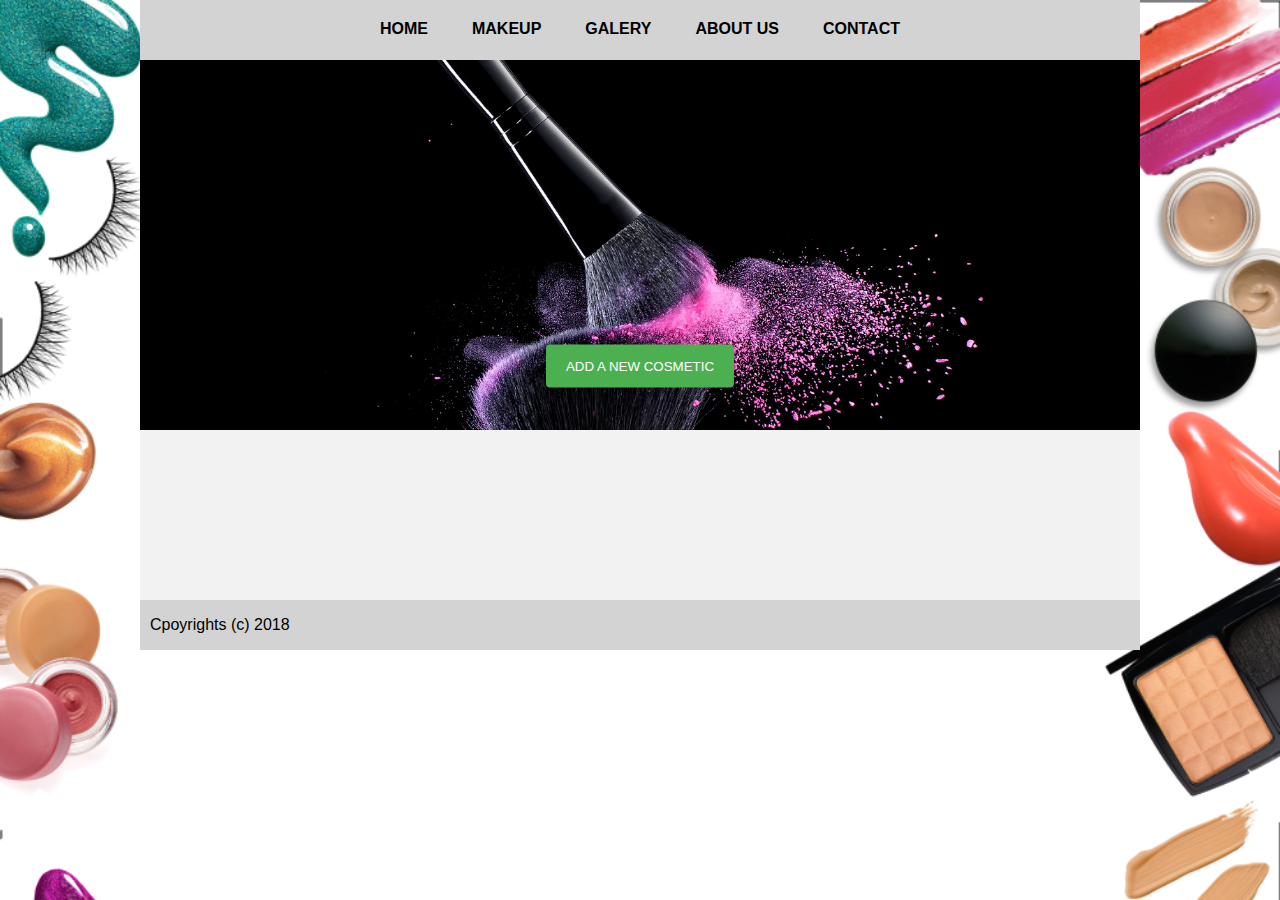
<file: Internet Programiranje/Proekt Internet Programiranje/index.html>
<!DOCTYPE html>
<head>
<link rel="stylesheet" type="text/css" href="style.css">
<title>Album</title>
<script src = "jquery/jquery.js"></script>
<script src = "jquery/jquery-ui.min.js"></script>
<script type="text/javascript" src="script.js" ></script>
</head>
<body>

<div id="main">

	<div id="navbar">
		<ul>
			<a href="index.html"><li>HOME</li></a>
			<a href="makeup.html"><li>MAKEUP</li></a>
			<a href="galery.html"><li>GALERY</li></a>
			<a href="about.html"><li>ABOUT US</li></a>
			<a href="contact.html"><li>CONTACT</li></a>
		</ul>
	</div>
	
	<div id="coverimg">
		
	</div>
	
	<div id="welcome">
		<a href="makeup.html"><input type="submit" value="ADD A NEW COSMETIC"></a>
	</div>


</div>

<div id="footer">
	<p>Cpoyrights (c) 2018</p>
</div>


</body>
</html>
</file>
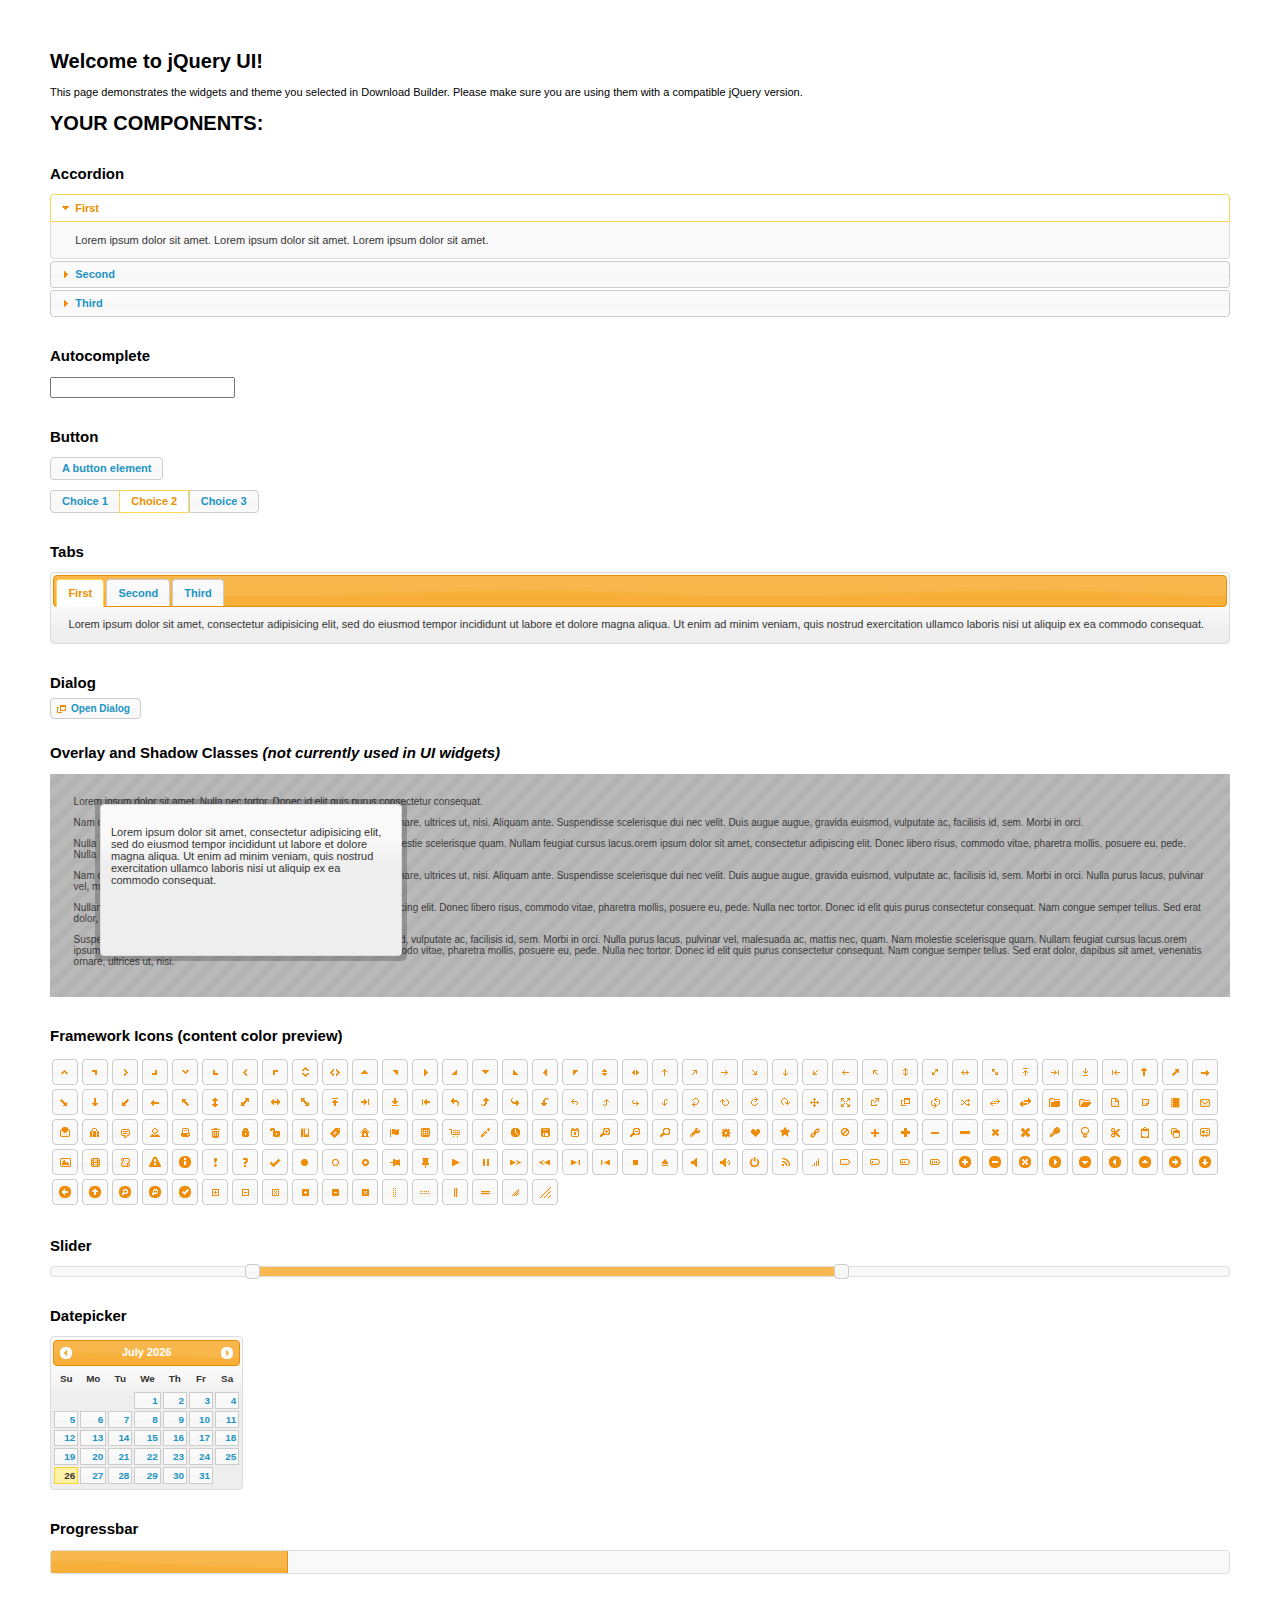
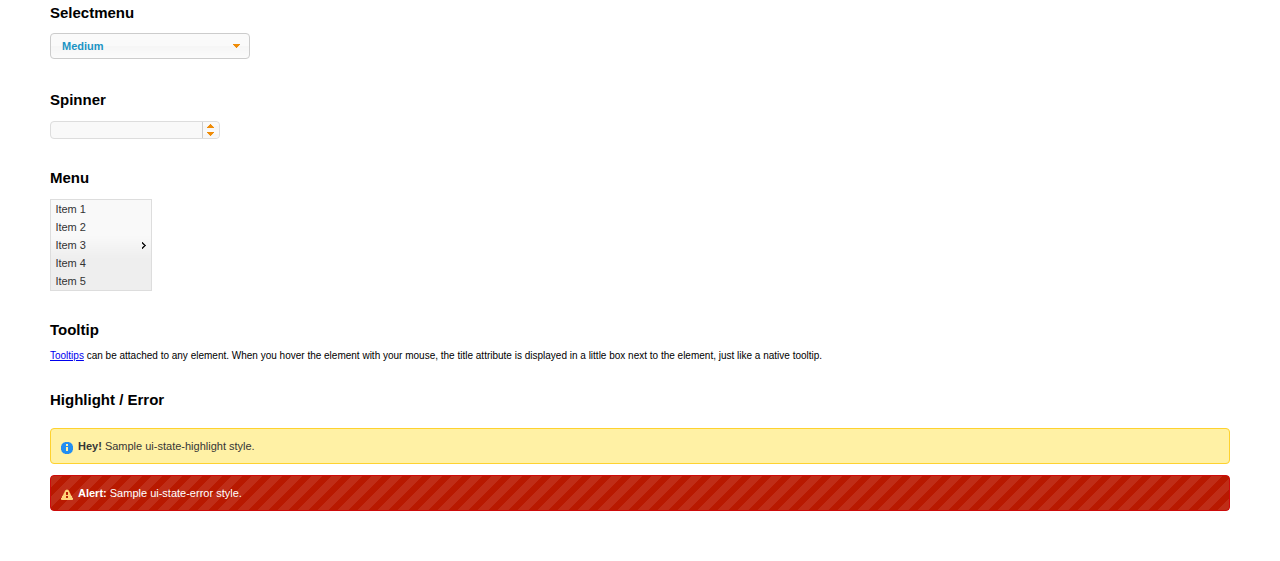
<file: Internet Programiranje/Proekt Internet Programiranje/jquery/index.html>
<!doctype html>
<html lang="us">
<head>
	<meta charset="utf-8">
	<title>jQuery UI Example Page</title>
	<link href="jquery-ui.css" rel="stylesheet">
	<style>
	body{
		font: 62.5% "Trebuchet MS", sans-serif;
		margin: 50px;
	}
	.demoHeaders {
		margin-top: 2em;
	}
	#dialog-link {
		padding: .4em 1em .4em 20px;
		text-decoration: none;
		position: relative;
	}
	#dialog-link span.ui-icon {
		margin: 0 5px 0 0;
		position: absolute;
		left: .2em;
		top: 50%;
		margin-top: -8px;
	}
	#icons {
		margin: 0;
		padding: 0;
	}
	#icons li {
		margin: 2px;
		position: relative;
		padding: 4px 0;
		cursor: pointer;
		float: left;
		list-style: none;
	}
	#icons span.ui-icon {
		float: left;
		margin: 0 4px;
	}
	.fakewindowcontain .ui-widget-overlay {
		position: absolute;
	}
	select {
		width: 200px;
	}
	</style>
</head>
<body>

<h1>Welcome to jQuery UI!</h1>

<div class="ui-widget">
	<p>This page demonstrates the widgets and theme you selected in Download Builder. Please make sure you are using them with a compatible jQuery version.</p>
</div>

<h1>YOUR COMPONENTS:</h1>


<!-- Accordion -->
<h2 class="demoHeaders">Accordion</h2>
<div id="accordion">
	<h3>First</h3>
	<div>Lorem ipsum dolor sit amet. Lorem ipsum dolor sit amet. Lorem ipsum dolor sit amet.</div>
	<h3>Second</h3>
	<div>Phasellus mattis tincidunt nibh.</div>
	<h3>Third</h3>
	<div>Nam dui erat, auctor a, dignissim quis.</div>
</div>



<!-- Autocomplete -->
<h2 class="demoHeaders">Autocomplete</h2>
<div>
	<input id="autocomplete" title="type &quot;a&quot;">
</div>



<!-- Button -->
<h2 class="demoHeaders">Button</h2>
<button id="button">A button element</button>
<form style="margin-top: 1em;">
	<div id="radioset">
		<input type="radio" id="radio1" name="radio"><label for="radio1">Choice 1</label>
		<input type="radio" id="radio2" name="radio" checked="checked"><label for="radio2">Choice 2</label>
		<input type="radio" id="radio3" name="radio"><label for="radio3">Choice 3</label>
	</div>
</form>



<!-- Tabs -->
<h2 class="demoHeaders">Tabs</h2>
<div id="tabs">
	<ul>
		<li><a href="#tabs-1">First</a></li>
		<li><a href="#tabs-2">Second</a></li>
		<li><a href="#tabs-3">Third</a></li>
	</ul>
	<div id="tabs-1">Lorem ipsum dolor sit amet, consectetur adipisicing elit, sed do eiusmod tempor incididunt ut labore et dolore magna aliqua. Ut enim ad minim veniam, quis nostrud exercitation ullamco laboris nisi ut aliquip ex ea commodo consequat.</div>
	<div id="tabs-2">Phasellus mattis tincidunt nibh. Cras orci urna, blandit id, pretium vel, aliquet ornare, felis. Maecenas scelerisque sem non nisl. Fusce sed lorem in enim dictum bibendum.</div>
	<div id="tabs-3">Nam dui erat, auctor a, dignissim quis, sollicitudin eu, felis. Pellentesque nisi urna, interdum eget, sagittis et, consequat vestibulum, lacus. Mauris porttitor ullamcorper augue.</div>
</div>



<!-- Dialog NOTE: Dialog is not generated by UI in this demo so it can be visually styled in themeroller-->
<h2 class="demoHeaders">Dialog</h2>
<p><a href="#" id="dialog-link" class="ui-state-default ui-corner-all"><span class="ui-icon ui-icon-newwin"></span>Open Dialog</a></p>

<h2 class="demoHeaders">Overlay and Shadow Classes <em>(not currently used in UI widgets)</em></h2>
<div style="position: relative; width: 96%; height: 200px; padding:1% 2%; overflow:hidden;" class="fakewindowcontain">
	<p>Lorem ipsum dolor sit amet,  Nulla nec tortor. Donec id elit quis purus consectetur consequat. </p><p>Nam congue semper tellus. Sed erat dolor, dapibus sit amet, venenatis ornare, ultrices ut, nisi. Aliquam ante. Suspendisse scelerisque dui nec velit. Duis augue augue, gravida euismod, vulputate ac, facilisis id, sem. Morbi in orci. </p><p>Nulla purus lacus, pulvinar vel, malesuada ac, mattis nec, quam. Nam molestie scelerisque quam. Nullam feugiat cursus lacus.orem ipsum dolor sit amet, consectetur adipiscing elit. Donec libero risus, commodo vitae, pharetra mollis, posuere eu, pede. Nulla nec tortor. Donec id elit quis purus consectetur consequat. </p><p>Nam congue semper tellus. Sed erat dolor, dapibus sit amet, venenatis ornare, ultrices ut, nisi. Aliquam ante. Suspendisse scelerisque dui nec velit. Duis augue augue, gravida euismod, vulputate ac, facilisis id, sem. Morbi in orci. Nulla purus lacus, pulvinar vel, malesuada ac, mattis nec, quam. Nam molestie scelerisque quam. </p><p>Nullam feugiat cursus lacus.orem ipsum dolor sit amet, consectetur adipiscing elit. Donec libero risus, commodo vitae, pharetra mollis, posuere eu, pede. Nulla nec tortor. Donec id elit quis purus consectetur consequat. Nam congue semper tellus. Sed erat dolor, dapibus sit amet, venenatis ornare, ultrices ut, nisi. Aliquam ante. </p><p>Suspendisse scelerisque dui nec velit. Duis augue augue, gravida euismod, vulputate ac, facilisis id, sem. Morbi in orci. Nulla purus lacus, pulvinar vel, malesuada ac, mattis nec, quam. Nam molestie scelerisque quam. Nullam feugiat cursus lacus.orem ipsum dolor sit amet, consectetur adipiscing elit. Donec libero risus, commodo vitae, pharetra mollis, posuere eu, pede. Nulla nec tortor. Donec id elit quis purus consectetur consequat. Nam congue semper tellus. Sed erat dolor, dapibus sit amet, venenatis ornare, ultrices ut, nisi. </p>

	<!-- ui-dialog -->
	<div class="ui-overlay"><div class="ui-widget-overlay"></div><div class="ui-widget-shadow ui-corner-all" style="width: 302px; height: 152px; position: absolute; left: 50px; top: 30px;"></div></div>
	<div style="position: absolute; width: 280px; height: 130px;left: 50px; top: 30px; padding: 10px;" class="ui-widget ui-widget-content ui-corner-all">
		<div class="ui-dialog-content ui-widget-content" style="background: none; border: 0;">
			<p>Lorem ipsum dolor sit amet, consectetur adipisicing elit, sed do eiusmod tempor incididunt ut labore et dolore magna aliqua. Ut enim ad minim veniam, quis nostrud exercitation ullamco laboris nisi ut aliquip ex ea commodo consequat.</p>
		</div>
	</div>

</div>

<!-- ui-dialog -->
<div id="dialog" title="Dialog Title">
	<p>Lorem ipsum dolor sit amet, consectetur adipisicing elit, sed do eiusmod tempor incididunt ut labore et dolore magna aliqua. Ut enim ad minim veniam, quis nostrud exercitation ullamco laboris nisi ut aliquip ex ea commodo consequat.</p>
</div>



<h2 class="demoHeaders">Framework Icons (content color preview)</h2>
<ul id="icons" class="ui-widget ui-helper-clearfix">
	<li class="ui-state-default ui-corner-all" title=".ui-icon-carat-1-n"><span class="ui-icon ui-icon-carat-1-n"></span></li>
	<li class="ui-state-default ui-corner-all" title=".ui-icon-carat-1-ne"><span class="ui-icon ui-icon-carat-1-ne"></span></li>
	<li class="ui-state-default ui-corner-all" title=".ui-icon-carat-1-e"><span class="ui-icon ui-icon-carat-1-e"></span></li>
	<li class="ui-state-default ui-corner-all" title=".ui-icon-carat-1-se"><span class="ui-icon ui-icon-carat-1-se"></span></li>
	<li class="ui-state-default ui-corner-all" title=".ui-icon-carat-1-s"><span class="ui-icon ui-icon-carat-1-s"></span></li>
	<li class="ui-state-default ui-corner-all" title=".ui-icon-carat-1-sw"><span class="ui-icon ui-icon-carat-1-sw"></span></li>
	<li class="ui-state-default ui-corner-all" title=".ui-icon-carat-1-w"><span class="ui-icon ui-icon-carat-1-w"></span></li>
	<li class="ui-state-default ui-corner-all" title=".ui-icon-carat-1-nw"><span class="ui-icon ui-icon-carat-1-nw"></span></li>
	<li class="ui-state-default ui-corner-all" title=".ui-icon-carat-2-n-s"><span class="ui-icon ui-icon-carat-2-n-s"></span></li>
	<li class="ui-state-default ui-corner-all" title=".ui-icon-carat-2-e-w"><span class="ui-icon ui-icon-carat-2-e-w"></span></li>
	<li class="ui-state-default ui-corner-all" title=".ui-icon-triangle-1-n"><span class="ui-icon ui-icon-triangle-1-n"></span></li>
	<li class="ui-state-default ui-corner-all" title=".ui-icon-triangle-1-ne"><span class="ui-icon ui-icon-triangle-1-ne"></span></li>
	<li class="ui-state-default ui-corner-all" title=".ui-icon-triangle-1-e"><span class="ui-icon ui-icon-triangle-1-e"></span></li>
	<li class="ui-state-default ui-corner-all" title=".ui-icon-triangle-1-se"><span class="ui-icon ui-icon-triangle-1-se"></span></li>
	<li class="ui-state-default ui-corner-all" title=".ui-icon-triangle-1-s"><span class="ui-icon ui-icon-triangle-1-s"></span></li>
	<li class="ui-state-default ui-corner-all" title=".ui-icon-triangle-1-sw"><span class="ui-icon ui-icon-triangle-1-sw"></span></li>
	<li class="ui-state-default ui-corner-all" title=".ui-icon-triangle-1-w"><span class="ui-icon ui-icon-triangle-1-w"></span></li>
	<li class="ui-state-default ui-corner-all" title=".ui-icon-triangle-1-nw"><span class="ui-icon ui-icon-triangle-1-nw"></span></li>
	<li class="ui-state-default ui-corner-all" title=".ui-icon-triangle-2-n-s"><span class="ui-icon ui-icon-triangle-2-n-s"></span></li>
	<li class="ui-state-default ui-corner-all" title=".ui-icon-triangle-2-e-w"><span class="ui-icon ui-icon-triangle-2-e-w"></span></li>
	<li class="ui-state-default ui-corner-all" title=".ui-icon-arrow-1-n"><span class="ui-icon ui-icon-arrow-1-n"></span></li>
	<li class="ui-state-default ui-corner-all" title=".ui-icon-arrow-1-ne"><span class="ui-icon ui-icon-arrow-1-ne"></span></li>
	<li class="ui-state-default ui-corner-all" title=".ui-icon-arrow-1-e"><span class="ui-icon ui-icon-arrow-1-e"></span></li>
	<li class="ui-state-default ui-corner-all" title=".ui-icon-arrow-1-se"><span class="ui-icon ui-icon-arrow-1-se"></span></li>
	<li class="ui-state-default ui-corner-all" title=".ui-icon-arrow-1-s"><span class="ui-icon ui-icon-arrow-1-s"></span></li>
	<li class="ui-state-default ui-corner-all" title=".ui-icon-arrow-1-sw"><span class="ui-icon ui-icon-arrow-1-sw"></span></li>
	<li class="ui-state-default ui-corner-all" title=".ui-icon-arrow-1-w"><span class="ui-icon ui-icon-arrow-1-w"></span></li>
	<li class="ui-state-default ui-corner-all" title=".ui-icon-arrow-1-nw"><span class="ui-icon ui-icon-arrow-1-nw"></span></li>
	<li class="ui-state-default ui-corner-all" title=".ui-icon-arrow-2-n-s"><span class="ui-icon ui-icon-arrow-2-n-s"></span></li>
	<li class="ui-state-default ui-corner-all" title=".ui-icon-arrow-2-ne-sw"><span class="ui-icon ui-icon-arrow-2-ne-sw"></span></li>
	<li class="ui-state-default ui-corner-all" title=".ui-icon-arrow-2-e-w"><span class="ui-icon ui-icon-arrow-2-e-w"></span></li>
	<li class="ui-state-default ui-corner-all" title=".ui-icon-arrow-2-se-nw"><span class="ui-icon ui-icon-arrow-2-se-nw"></span></li>
	<li class="ui-state-default ui-corner-all" title=".ui-icon-arrowstop-1-n"><span class="ui-icon ui-icon-arrowstop-1-n"></span></li>
	<li class="ui-state-default ui-corner-all" title=".ui-icon-arrowstop-1-e"><span class="ui-icon ui-icon-arrowstop-1-e"></span></li>
	<li class="ui-state-default ui-corner-all" title=".ui-icon-arrowstop-1-s"><span class="ui-icon ui-icon-arrowstop-1-s"></span></li>
	<li class="ui-state-default ui-corner-all" title=".ui-icon-arrowstop-1-w"><span class="ui-icon ui-icon-arrowstop-1-w"></span></li>
	<li class="ui-state-default ui-corner-all" title=".ui-icon-arrowthick-1-n"><span class="ui-icon ui-icon-arrowthick-1-n"></span></li>
	<li class="ui-state-default ui-corner-all" title=".ui-icon-arrowthick-1-ne"><span class="ui-icon ui-icon-arrowthick-1-ne"></span></li>
	<li class="ui-state-default ui-corner-all" title=".ui-icon-arrowthick-1-e"><span class="ui-icon ui-icon-arrowthick-1-e"></span></li>
	<li class="ui-state-default ui-corner-all" title=".ui-icon-arrowthick-1-se"><span class="ui-icon ui-icon-arrowthick-1-se"></span></li>
	<li class="ui-state-default ui-corner-all" title=".ui-icon-arrowthick-1-s"><span class="ui-icon ui-icon-arrowthick-1-s"></span></li>
	<li class="ui-state-default ui-corner-all" title=".ui-icon-arrowthick-1-sw"><span class="ui-icon ui-icon-arrowthick-1-sw"></span></li>
	<li class="ui-state-default ui-corner-all" title=".ui-icon-arrowthick-1-w"><span class="ui-icon ui-icon-arrowthick-1-w"></span></li>
	<li class="ui-state-default ui-corner-all" title=".ui-icon-arrowthick-1-nw"><span class="ui-icon ui-icon-arrowthick-1-nw"></span></li>
	<li class="ui-state-default ui-corner-all" title=".ui-icon-arrowthick-2-n-s"><span class="ui-icon ui-icon-arrowthick-2-n-s"></span></li>
	<li class="ui-state-default ui-corner-all" title=".ui-icon-arrowthick-2-ne-sw"><span class="ui-icon ui-icon-arrowthick-2-ne-sw"></span></li>
	<li class="ui-state-default ui-corner-all" title=".ui-icon-arrowthick-2-e-w"><span class="ui-icon ui-icon-arrowthick-2-e-w"></span></li>
	<li class="ui-state-default ui-corner-all" title=".ui-icon-arrowthick-2-se-nw"><span class="ui-icon ui-icon-arrowthick-2-se-nw"></span></li>
	<li class="ui-state-default ui-corner-all" title=".ui-icon-arrowthickstop-1-n"><span class="ui-icon ui-icon-arrowthickstop-1-n"></span></li>
	<li class="ui-state-default ui-corner-all" title=".ui-icon-arrowthickstop-1-e"><span class="ui-icon ui-icon-arrowthickstop-1-e"></span></li>
	<li class="ui-state-default ui-corner-all" title=".ui-icon-arrowthickstop-1-s"><span class="ui-icon ui-icon-arrowthickstop-1-s"></span></li>
	<li class="ui-state-default ui-corner-all" title=".ui-icon-arrowthickstop-1-w"><span class="ui-icon ui-icon-arrowthickstop-1-w"></span></li>
	<li class="ui-state-default ui-corner-all" title=".ui-icon-arrowreturnthick-1-w"><span class="ui-icon ui-icon-arrowreturnthick-1-w"></span></li>
	<li class="ui-state-default ui-corner-all" title=".ui-icon-arrowreturnthick-1-n"><span class="ui-icon ui-icon-arrowreturnthick-1-n"></span></li>
	<li class="ui-state-default ui-corner-all" title=".ui-icon-arrowreturnthick-1-e"><span class="ui-icon ui-icon-arrowreturnthick-1-e"></span></li>
	<li class="ui-state-default ui-corner-all" title=".ui-icon-arrowreturnthick-1-s"><span class="ui-icon ui-icon-arrowreturnthick-1-s"></span></li>
	<li class="ui-state-default ui-corner-all" title=".ui-icon-arrowreturn-1-w"><span class="ui-icon ui-icon-arrowreturn-1-w"></span></li>
	<li class="ui-state-default ui-corner-all" title=".ui-icon-arrowreturn-1-n"><span class="ui-icon ui-icon-arrowreturn-1-n"></span></li>
	<li class="ui-state-default ui-corner-all" title=".ui-icon-arrowreturn-1-e"><span class="ui-icon ui-icon-arrowreturn-1-e"></span></li>
	<li class="ui-state-default ui-corner-all" title=".ui-icon-arrowreturn-1-s"><span class="ui-icon ui-icon-arrowreturn-1-s"></span></li>
	<li class="ui-state-default ui-corner-all" title=".ui-icon-arrowrefresh-1-w"><span class="ui-icon ui-icon-arrowrefresh-1-w"></span></li>
	<li class="ui-state-default ui-corner-all" title=".ui-icon-arrowrefresh-1-n"><span class="ui-icon ui-icon-arrowrefresh-1-n"></span></li>
	<li class="ui-state-default ui-corner-all" title=".ui-icon-arrowrefresh-1-e"><span class="ui-icon ui-icon-arrowrefresh-1-e"></span></li>
	<li class="ui-state-default ui-corner-all" title=".ui-icon-arrowrefresh-1-s"><span class="ui-icon ui-icon-arrowrefresh-1-s"></span></li>
	<li class="ui-state-default ui-corner-all" title=".ui-icon-arrow-4"><span class="ui-icon ui-icon-arrow-4"></span></li>
	<li class="ui-state-default ui-corner-all" title=".ui-icon-arrow-4-diag"><span class="ui-icon ui-icon-arrow-4-diag"></span></li>
	<li class="ui-state-default ui-corner-all" title=".ui-icon-extlink"><span class="ui-icon ui-icon-extlink"></span></li>
	<li class="ui-state-default ui-corner-all" title=".ui-icon-newwin"><span class="ui-icon ui-icon-newwin"></span></li>
	<li class="ui-state-default ui-corner-all" title=".ui-icon-refresh"><span class="ui-icon ui-icon-refresh"></span></li>
	<li class="ui-state-default ui-corner-all" title=".ui-icon-shuffle"><span class="ui-icon ui-icon-shuffle"></span></li>
	<li class="ui-state-default ui-corner-all" title=".ui-icon-transfer-e-w"><span class="ui-icon ui-icon-transfer-e-w"></span></li>
	<li class="ui-state-default ui-corner-all" title=".ui-icon-transferthick-e-w"><span class="ui-icon ui-icon-transferthick-e-w"></span></li>
	<li class="ui-state-default ui-corner-all" title=".ui-icon-folder-collapsed"><span class="ui-icon ui-icon-folder-collapsed"></span></li>
	<li class="ui-state-default ui-corner-all" title=".ui-icon-folder-open"><span class="ui-icon ui-icon-folder-open"></span></li>
	<li class="ui-state-default ui-corner-all" title=".ui-icon-document"><span class="ui-icon ui-icon-document"></span></li>
	<li class="ui-state-default ui-corner-all" title=".ui-icon-document-b"><span class="ui-icon ui-icon-document-b"></span></li>
	<li class="ui-state-default ui-corner-all" title=".ui-icon-note"><span class="ui-icon ui-icon-note"></span></li>
	<li class="ui-state-default ui-corner-all" title=".ui-icon-mail-closed"><span class="ui-icon ui-icon-mail-closed"></span></li>
	<li class="ui-state-default ui-corner-all" title=".ui-icon-mail-open"><span class="ui-icon ui-icon-mail-open"></span></li>
	<li class="ui-state-default ui-corner-all" title=".ui-icon-suitcase"><span class="ui-icon ui-icon-suitcase"></span></li>
	<li class="ui-state-default ui-corner-all" title=".ui-icon-comment"><span class="ui-icon ui-icon-comment"></span></li>
	<li class="ui-state-default ui-corner-all" title=".ui-icon-person"><span class="ui-icon ui-icon-person"></span></li>
	<li class="ui-state-default ui-corner-all" title=".ui-icon-print"><span class="ui-icon ui-icon-print"></span></li>
	<li class="ui-state-default ui-corner-all" title=".ui-icon-trash"><span class="ui-icon ui-icon-trash"></span></li>
	<li class="ui-state-default ui-corner-all" title=".ui-icon-locked"><span class="ui-icon ui-icon-locked"></span></li>
	<li class="ui-state-default ui-corner-all" title=".ui-icon-unlocked"><span class="ui-icon ui-icon-unlocked"></span></li>
	<li class="ui-state-default ui-corner-all" title=".ui-icon-bookmark"><span class="ui-icon ui-icon-bookmark"></span></li>
	<li class="ui-state-default ui-corner-all" title=".ui-icon-tag"><span class="ui-icon ui-icon-tag"></span></li>
	<li class="ui-state-default ui-corner-all" title=".ui-icon-home"><span class="ui-icon ui-icon-home"></span></li>
	<li class="ui-state-default ui-corner-all" title=".ui-icon-flag"><span class="ui-icon ui-icon-flag"></span></li>
	<li class="ui-state-default ui-corner-all" title=".ui-icon-calculator"><span class="ui-icon ui-icon-calculator"></span></li>
	<li class="ui-state-default ui-corner-all" title=".ui-icon-cart"><span class="ui-icon ui-icon-cart"></span></li>
	<li class="ui-state-default ui-corner-all" title=".ui-icon-pencil"><span class="ui-icon ui-icon-pencil"></span></li>
	<li class="ui-state-default ui-corner-all" title=".ui-icon-clock"><span class="ui-icon ui-icon-clock"></span></li>
	<li class="ui-state-default ui-corner-all" title=".ui-icon-disk"><span class="ui-icon ui-icon-disk"></span></li>
	<li class="ui-state-default ui-corner-all" title=".ui-icon-calendar"><span class="ui-icon ui-icon-calendar"></span></li>
	<li class="ui-state-default ui-corner-all" title=".ui-icon-zoomin"><span class="ui-icon ui-icon-zoomin"></span></li>
	<li class="ui-state-default ui-corner-all" title=".ui-icon-zoomout"><span class="ui-icon ui-icon-zoomout"></span></li>
	<li class="ui-state-default ui-corner-all" title=".ui-icon-search"><span class="ui-icon ui-icon-search"></span></li>
	<li class="ui-state-default ui-corner-all" title=".ui-icon-wrench"><span class="ui-icon ui-icon-wrench"></span></li>
	<li class="ui-state-default ui-corner-all" title=".ui-icon-gear"><span class="ui-icon ui-icon-gear"></span></li>
	<li class="ui-state-default ui-corner-all" title=".ui-icon-heart"><span class="ui-icon ui-icon-heart"></span></li>
	<li class="ui-state-default ui-corner-all" title=".ui-icon-star"><span class="ui-icon ui-icon-star"></span></li>
	<li class="ui-state-default ui-corner-all" title=".ui-icon-link"><span class="ui-icon ui-icon-link"></span></li>
	<li class="ui-state-default ui-corner-all" title=".ui-icon-cancel"><span class="ui-icon ui-icon-cancel"></span></li>
	<li class="ui-state-default ui-corner-all" title=".ui-icon-plus"><span class="ui-icon ui-icon-plus"></span></li>
	<li class="ui-state-default ui-corner-all" title=".ui-icon-plusthick"><span class="ui-icon ui-icon-plusthick"></span></li>
	<li class="ui-state-default ui-corner-all" title=".ui-icon-minus"><span class="ui-icon ui-icon-minus"></span></li>
	<li class="ui-state-default ui-corner-all" title=".ui-icon-minusthick"><span class="ui-icon ui-icon-minusthick"></span></li>
	<li class="ui-state-default ui-corner-all" title=".ui-icon-close"><span class="ui-icon ui-icon-close"></span></li>
	<li class="ui-state-default ui-corner-all" title=".ui-icon-closethick"><span class="ui-icon ui-icon-closethick"></span></li>
	<li class="ui-state-default ui-corner-all" title=".ui-icon-key"><span class="ui-icon ui-icon-key"></span></li>
	<li class="ui-state-default ui-corner-all" title=".ui-icon-lightbulb"><span class="ui-icon ui-icon-lightbulb"></span></li>
	<li class="ui-state-default ui-corner-all" title=".ui-icon-scissors"><span class="ui-icon ui-icon-scissors"></span></li>
	<li class="ui-state-default ui-corner-all" title=".ui-icon-clipboard"><span class="ui-icon ui-icon-clipboard"></span></li>
	<li class="ui-state-default ui-corner-all" title=".ui-icon-copy"><span class="ui-icon ui-icon-copy"></span></li>
	<li class="ui-state-default ui-corner-all" title=".ui-icon-contact"><span class="ui-icon ui-icon-contact"></span></li>
	<li class="ui-state-default ui-corner-all" title=".ui-icon-image"><span class="ui-icon ui-icon-image"></span></li>
	<li class="ui-state-default ui-corner-all" title=".ui-icon-video"><span class="ui-icon ui-icon-video"></span></li>
	<li class="ui-state-default ui-corner-all" title=".ui-icon-script"><span class="ui-icon ui-icon-script"></span></li>
	<li class="ui-state-default ui-corner-all" title=".ui-icon-alert"><span class="ui-icon ui-icon-alert"></span></li>
	<li class="ui-state-default ui-corner-all" title=".ui-icon-info"><span class="ui-icon ui-icon-info"></span></li>
	<li class="ui-state-default ui-corner-all" title=".ui-icon-notice"><span class="ui-icon ui-icon-notice"></span></li>
	<li class="ui-state-default ui-corner-all" title=".ui-icon-help"><span class="ui-icon ui-icon-help"></span></li>
	<li class="ui-state-default ui-corner-all" title=".ui-icon-check"><span class="ui-icon ui-icon-check"></span></li>
	<li class="ui-state-default ui-corner-all" title=".ui-icon-bullet"><span class="ui-icon ui-icon-bullet"></span></li>
	<li class="ui-state-default ui-corner-all" title=".ui-icon-radio-off"><span class="ui-icon ui-icon-radio-off"></span></li>
	<li class="ui-state-default ui-corner-all" title=".ui-icon-radio-on"><span class="ui-icon ui-icon-radio-on"></span></li>
	<li class="ui-state-default ui-corner-all" title=".ui-icon-pin-w"><span class="ui-icon ui-icon-pin-w"></span></li>
	<li class="ui-state-default ui-corner-all" title=".ui-icon-pin-s"><span class="ui-icon ui-icon-pin-s"></span></li>
	<li class="ui-state-default ui-corner-all" title=".ui-icon-play"><span class="ui-icon ui-icon-play"></span></li>
	<li class="ui-state-default ui-corner-all" title=".ui-icon-pause"><span class="ui-icon ui-icon-pause"></span></li>
	<li class="ui-state-default ui-corner-all" title=".ui-icon-seek-next"><span class="ui-icon ui-icon-seek-next"></span></li>
	<li class="ui-state-default ui-corner-all" title=".ui-icon-seek-prev"><span class="ui-icon ui-icon-seek-prev"></span></li>
	<li class="ui-state-default ui-corner-all" title=".ui-icon-seek-end"><span class="ui-icon ui-icon-seek-end"></span></li>
	<li class="ui-state-default ui-corner-all" title=".ui-icon-seek-first"><span class="ui-icon ui-icon-seek-first"></span></li>
	<li class="ui-state-default ui-corner-all" title=".ui-icon-stop"><span class="ui-icon ui-icon-stop"></span></li>
	<li class="ui-state-default ui-corner-all" title=".ui-icon-eject"><span class="ui-icon ui-icon-eject"></span></li>
	<li class="ui-state-default ui-corner-all" title=".ui-icon-volume-off"><span class="ui-icon ui-icon-volume-off"></span></li>
	<li class="ui-state-default ui-corner-all" title=".ui-icon-volume-on"><span class="ui-icon ui-icon-volume-on"></span></li>
	<li class="ui-state-default ui-corner-all" title=".ui-icon-power"><span class="ui-icon ui-icon-power"></span></li>
	<li class="ui-state-default ui-corner-all" title=".ui-icon-signal-diag"><span class="ui-icon ui-icon-signal-diag"></span></li>
	<li class="ui-state-default ui-corner-all" title=".ui-icon-signal"><span class="ui-icon ui-icon-signal"></span></li>
	<li class="ui-state-default ui-corner-all" title=".ui-icon-battery-0"><span class="ui-icon ui-icon-battery-0"></span></li>
	<li class="ui-state-default ui-corner-all" title=".ui-icon-battery-1"><span class="ui-icon ui-icon-battery-1"></span></li>
	<li class="ui-state-default ui-corner-all" title=".ui-icon-battery-2"><span class="ui-icon ui-icon-battery-2"></span></li>
	<li class="ui-state-default ui-corner-all" title=".ui-icon-battery-3"><span class="ui-icon ui-icon-battery-3"></span></li>
	<li class="ui-state-default ui-corner-all" title=".ui-icon-circle-plus"><span class="ui-icon ui-icon-circle-plus"></span></li>
	<li class="ui-state-default ui-corner-all" title=".ui-icon-circle-minus"><span class="ui-icon ui-icon-circle-minus"></span></li>
	<li class="ui-state-default ui-corner-all" title=".ui-icon-circle-close"><span class="ui-icon ui-icon-circle-close"></span></li>
	<li class="ui-state-default ui-corner-all" title=".ui-icon-circle-triangle-e"><span class="ui-icon ui-icon-circle-triangle-e"></span></li>
	<li class="ui-state-default ui-corner-all" title=".ui-icon-circle-triangle-s"><span class="ui-icon ui-icon-circle-triangle-s"></span></li>
	<li class="ui-state-default ui-corner-all" title=".ui-icon-circle-triangle-w"><span class="ui-icon ui-icon-circle-triangle-w"></span></li>
	<li class="ui-state-default ui-corner-all" title=".ui-icon-circle-triangle-n"><span class="ui-icon ui-icon-circle-triangle-n"></span></li>
	<li class="ui-state-default ui-corner-all" title=".ui-icon-circle-arrow-e"><span class="ui-icon ui-icon-circle-arrow-e"></span></li>
	<li class="ui-state-default ui-corner-all" title=".ui-icon-circle-arrow-s"><span class="ui-icon ui-icon-circle-arrow-s"></span></li>
	<li class="ui-state-default ui-corner-all" title=".ui-icon-circle-arrow-w"><span class="ui-icon ui-icon-circle-arrow-w"></span></li>
	<li class="ui-state-default ui-corner-all" title=".ui-icon-circle-arrow-n"><span class="ui-icon ui-icon-circle-arrow-n"></span></li>
	<li class="ui-state-default ui-corner-all" title=".ui-icon-circle-zoomin"><span class="ui-icon ui-icon-circle-zoomin"></span></li>
	<li class="ui-state-default ui-corner-all" title=".ui-icon-circle-zoomout"><span class="ui-icon ui-icon-circle-zoomout"></span></li>
	<li class="ui-state-default ui-corner-all" title=".ui-icon-circle-check"><span class="ui-icon ui-icon-circle-check"></span></li>
	<li class="ui-state-default ui-corner-all" title=".ui-icon-circlesmall-plus"><span class="ui-icon ui-icon-circlesmall-plus"></span></li>
	<li class="ui-state-default ui-corner-all" title=".ui-icon-circlesmall-minus"><span class="ui-icon ui-icon-circlesmall-minus"></span></li>
	<li class="ui-state-default ui-corner-all" title=".ui-icon-circlesmall-close"><span class="ui-icon ui-icon-circlesmall-close"></span></li>
	<li class="ui-state-default ui-corner-all" title=".ui-icon-squaresmall-plus"><span class="ui-icon ui-icon-squaresmall-plus"></span></li>
	<li class="ui-state-default ui-corner-all" title=".ui-icon-squaresmall-minus"><span class="ui-icon ui-icon-squaresmall-minus"></span></li>
	<li class="ui-state-default ui-corner-all" title=".ui-icon-squaresmall-close"><span class="ui-icon ui-icon-squaresmall-close"></span></li>
	<li class="ui-state-default ui-corner-all" title=".ui-icon-grip-dotted-vertical"><span class="ui-icon ui-icon-grip-dotted-vertical"></span></li>
	<li class="ui-state-default ui-corner-all" title=".ui-icon-grip-dotted-horizontal"><span class="ui-icon ui-icon-grip-dotted-horizontal"></span></li>
	<li class="ui-state-default ui-corner-all" title=".ui-icon-grip-solid-vertical"><span class="ui-icon ui-icon-grip-solid-vertical"></span></li>
	<li class="ui-state-default ui-corner-all" title=".ui-icon-grip-solid-horizontal"><span class="ui-icon ui-icon-grip-solid-horizontal"></span></li>
	<li class="ui-state-default ui-corner-all" title=".ui-icon-gripsmall-diagonal-se"><span class="ui-icon ui-icon-gripsmall-diagonal-se"></span></li>
	<li class="ui-state-default ui-corner-all" title=".ui-icon-grip-diagonal-se"><span class="ui-icon ui-icon-grip-diagonal-se"></span></li>
</ul>


<!-- Slider -->
<h2 class="demoHeaders">Slider</h2>
<div id="slider"></div>



<!-- Datepicker -->
<h2 class="demoHeaders">Datepicker</h2>
<div id="datepicker"></div>



<!-- Progressbar -->
<h2 class="demoHeaders">Progressbar</h2>
<div id="progressbar"></div>



<!-- Progressbar -->
<h2 class="demoHeaders">Selectmenu</h2>
<select id="selectmenu">
	<option>Slower</option>
	<option>Slow</option>
	<option selected="selected">Medium</option>
	<option>Fast</option>
	<option>Faster</option>
</select>



<!-- Spinner -->
<h2 class="demoHeaders">Spinner</h2>
<input id="spinner">



<!-- Menu -->
<h2 class="demoHeaders">Menu</h2>
<ul style="width:100px;" id="menu">
	<li>Item 1</li>
	<li>Item 2</li>
	<li>Item 3
		<ul>
			<li>Item 3-1</li>
			<li>Item 3-2</li>
			<li>Item 3-3</li>
			<li>Item 3-4</li>
			<li>Item 3-5</li>
		</ul>
	</li>
	<li>Item 4</li>
	<li>Item 5</li>
</ul>



<!-- Tooltip -->
<h2 class="demoHeaders">Tooltip</h2>
<p id="tooltip">
	<a href="#" title="That&apos;s what this widget is">Tooltips</a> can be attached to any element. When you hover
the element with your mouse, the title attribute is displayed in a little box next to the element, just like a native tooltip.
</p>


<!-- Highlight / Error -->
<h2 class="demoHeaders">Highlight / Error</h2>
<div class="ui-widget">
	<div class="ui-state-highlight ui-corner-all" style="margin-top: 20px; padding: 0 .7em;">
		<p><span class="ui-icon ui-icon-info" style="float: left; margin-right: .3em;"></span>
		<strong>Hey!</strong> Sample ui-state-highlight style.</p>
	</div>
</div>
<br>
<div class="ui-widget">
	<div class="ui-state-error ui-corner-all" style="padding: 0 .7em;">
		<p><span class="ui-icon ui-icon-alert" style="float: left; margin-right: .3em;"></span>
		<strong>Alert:</strong> Sample ui-state-error style.</p>
	</div>
</div>

<script src="jquery.js"></script>
<script src="jquery-ui.js"></script>
<script>

$( "#accordion" ).accordion();



var availableTags = [
	"ActionScript",
	"AppleScript",
	"Asp",
	"BASIC",
	"C",
	"C++",
	"Clojure",
	"COBOL",
	"ColdFusion",
	"Erlang",
	"Fortran",
	"Groovy",
	"Haskell",
	"Java",
	"JavaScript",
	"Lisp",
	"Perl",
	"PHP",
	"Python",
	"Ruby",
	"Scala",
	"Scheme"
];
$( "#autocomplete" ).autocomplete({
	source: availableTags
});



$( "#button" ).button();
$( "#radioset" ).buttonset();



$( "#tabs" ).tabs();



$( "#dialog" ).dialog({
	autoOpen: false,
	width: 400,
	buttons: [
		{
			text: "Ok",
			click: function() {
				$( this ).dialog( "close" );
			}
		},
		{
			text: "Cancel",
			click: function() {
				$( this ).dialog( "close" );
			}
		}
	]
});

// Link to open the dialog
$( "#dialog-link" ).click(function( event ) {
	$( "#dialog" ).dialog( "open" );
	event.preventDefault();
});



$( "#datepicker" ).datepicker({
	inline: true
});



$( "#slider" ).slider({
	range: true,
	values: [ 17, 67 ]
});



$( "#progressbar" ).progressbar({
	value: 20
});



$( "#spinner" ).spinner();



$( "#menu" ).menu();



$( "#tooltip" ).tooltip();



$( "#selectmenu" ).selectmenu();


// Hover states on the static widgets
$( "#dialog-link, #icons li" ).hover(
	function() {
		$( this ).addClass( "ui-state-hover" );
	},
	function() {
		$( this ).removeClass( "ui-state-hover" );
	}
);
</script>
</body>
</html>
</file>
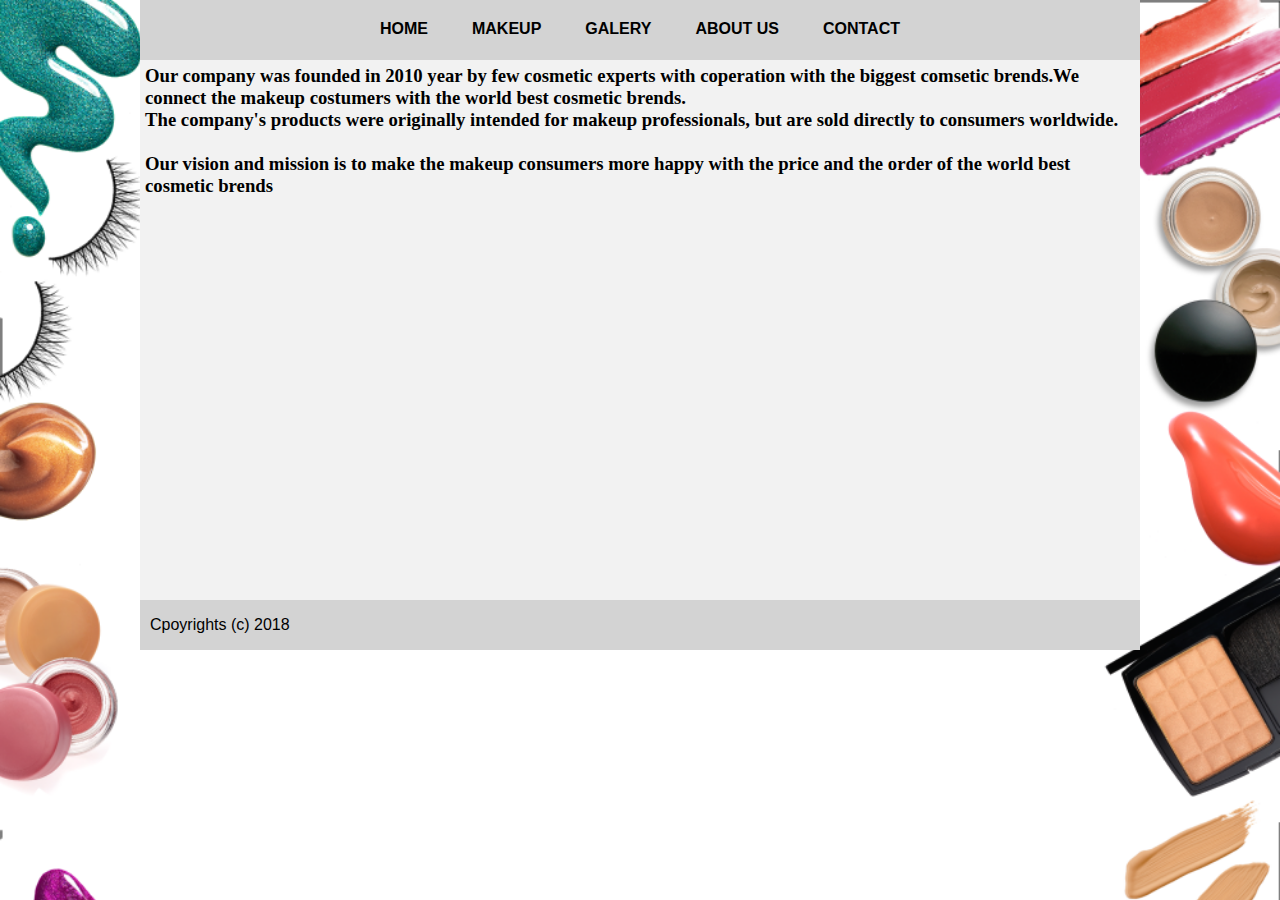
<file: Internet Programiranje/Proekt Internet Programiranje/about.html>
<!DOCTYPE html>
<head>
<link rel="stylesheet" type="text/css" href="style.css">
<title>Home</title>
<script type="text/javascript" src="script.js" ></script>
<script src = "jquery/jquery.js"></script>
<script src = "jquery/jquery-ui.min.js"></script>
</head>
<body>

<div id="main">

	<div id="navbar">
		<ul>
			<a href="index.html"><li>HOME</li></a>
			<a href="makeup.html"><li>MAKEUP</li></a>
			<a href="galery.html"><li>GALERY</li></a>
			<a href="about.html"><li>ABOUT US</li></a>
			<a href="contact.html"><li>CONTACT</li></a>
		</ul>
	</div>
	<h3>Our company was founded in 2010 year by few cosmetic experts with coperation with the biggest comsetic brends.We connect the makeup costumers with the world best cosmetic brends.<br>The company's products were originally intended for makeup professionals, but are sold directly to consumers worldwide.<br><br>Our vision and mission is to make the makeup consumers more happy with the price and the order of the world best cosmetic brends</h3>

</div>


<div id="footer">
	<p>Cpoyrights (c) 2018</p>
</div>


</body>
</html>
</file>
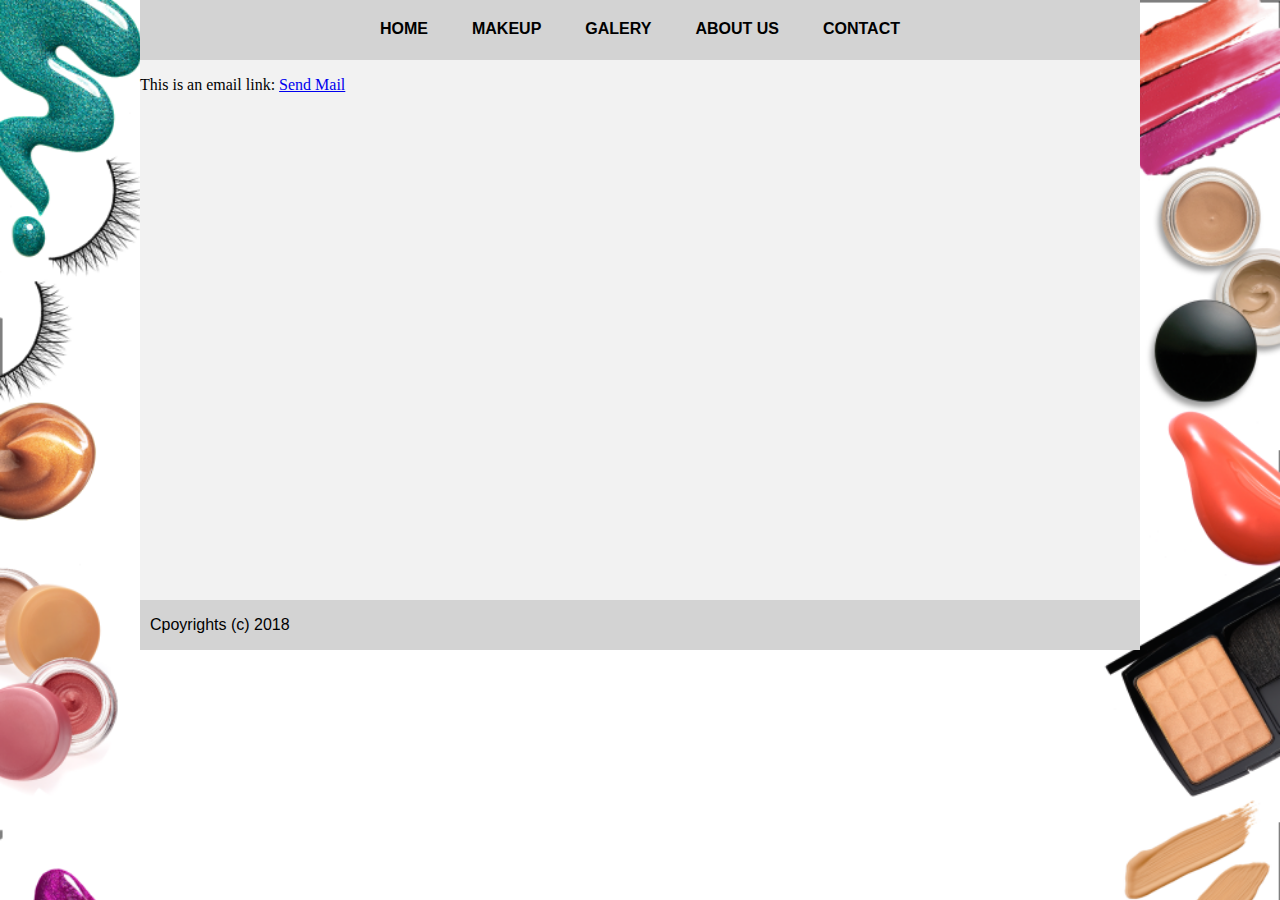
<file: Internet Programiranje/Proekt Internet Programiranje/contact.html>
<!DOCTYPE html>
<head>
<link rel="stylesheet" type="text/css" href="style.css">
<title>Home</title>
<script src = "jquery/jquery.js"></script>
<script src = "jquery/jquery-ui.min.js"></script>
<script type="text/javascript" src="script.js" ></script>
</head>
<body>

<div id="main">

	<div id="navbar">
		<ul>
			<a href="index.html"><li>HOME</li></a>
			<a href="makeup.html"><li>MAKEUP</li></a>
			<a href="galery.html"><li>GALERY</li></a>
			<a href="about.html"><li>ABOUT US</li></a>
			<a href="contact.html"><li>CONTACT</li></a>
		</ul>
	</div>
	
	<p>
	This is an email link:
	<a href="mailto:someone@example.com?Subject=Hello%20again" target="_top">Send Mail</a>
	</p>

</div>

<div id="footer">
	<p>Cpoyrights (c) 2018</p>
</div>


</body>
</html>
</file>
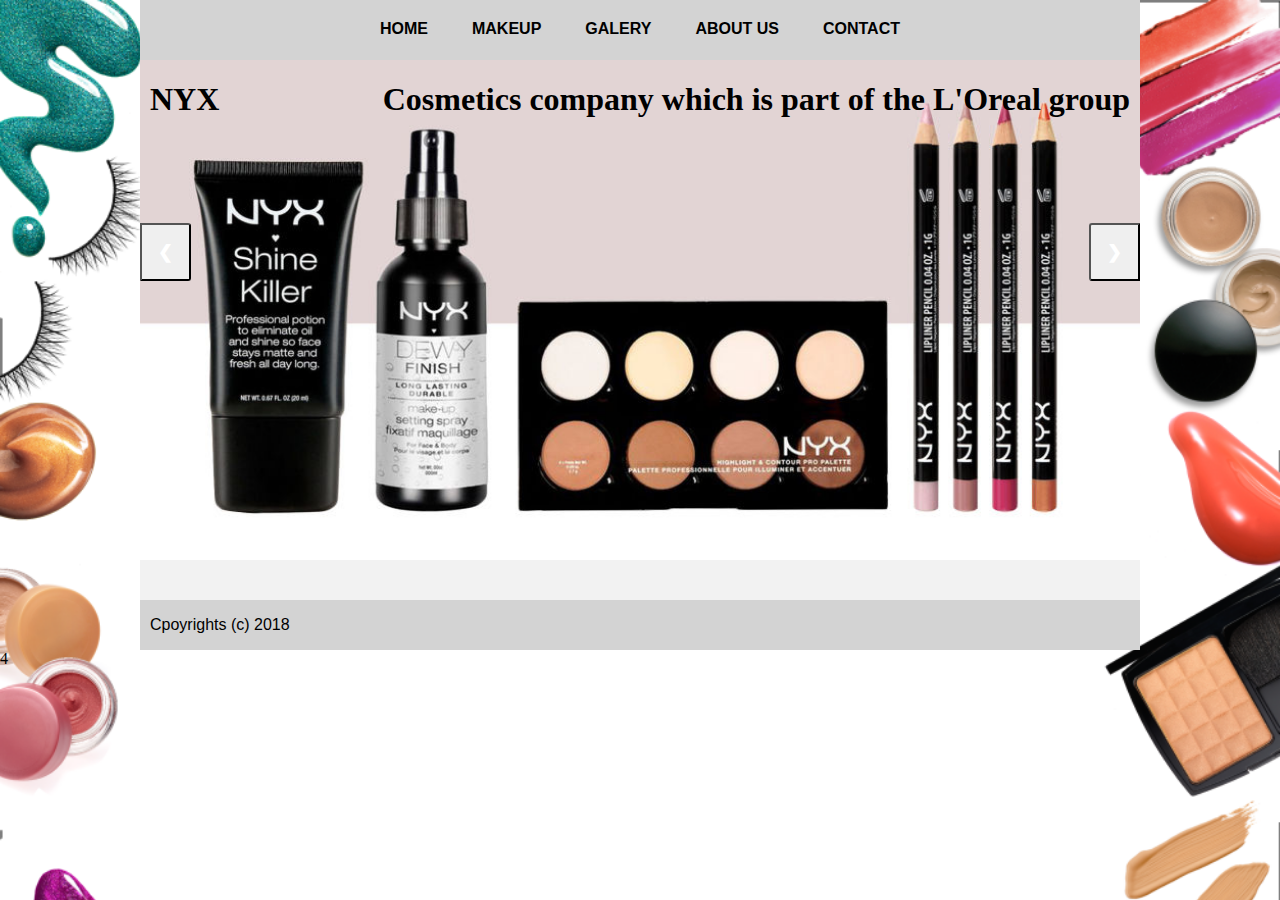
<file: Internet Programiranje/Proekt Internet Programiranje/galery.html>
<!DOCTYPE html>
<head>
<link rel="stylesheet" type="text/css" href="style.css">
<title>Album</title>
<script src = "jquery/jquery.js"></script>
<script src = "jquery/jquery-ui.min.js"></script>
<script type="text/javascript" src="script.js" ></script>
<script type="text/javascript" src="slider.js" ></script>
</head>
<body>

<div id="main">

	<div id="navbar">
		<ul>
			<a href="index.html"><li>HOME</li></a>
			<a href="makeup.html"><li>MAKEUP</li></a>
			<a href="galery.html"><li>GALERY</li></a>
			<a href="about.html"><li>ABOUT US</li></a>
			<a href="contact.html"><li>CONTACT</li></a>
		</ul>
	</div>
	
	<div id="cover">
		<div id="naslov">
		
		</div>
		<div id="stud">
			
		</div>
		
		<div id="slider">
			<button class="prev" >&#10094;</button>
			<button class="next" >&#10095;</button>
		</div>
		
	</div>


</div>

<div id="footer">
	<p>Cpoyrights (c) 2018</p>
</div>


</body>
</html>4
</file>
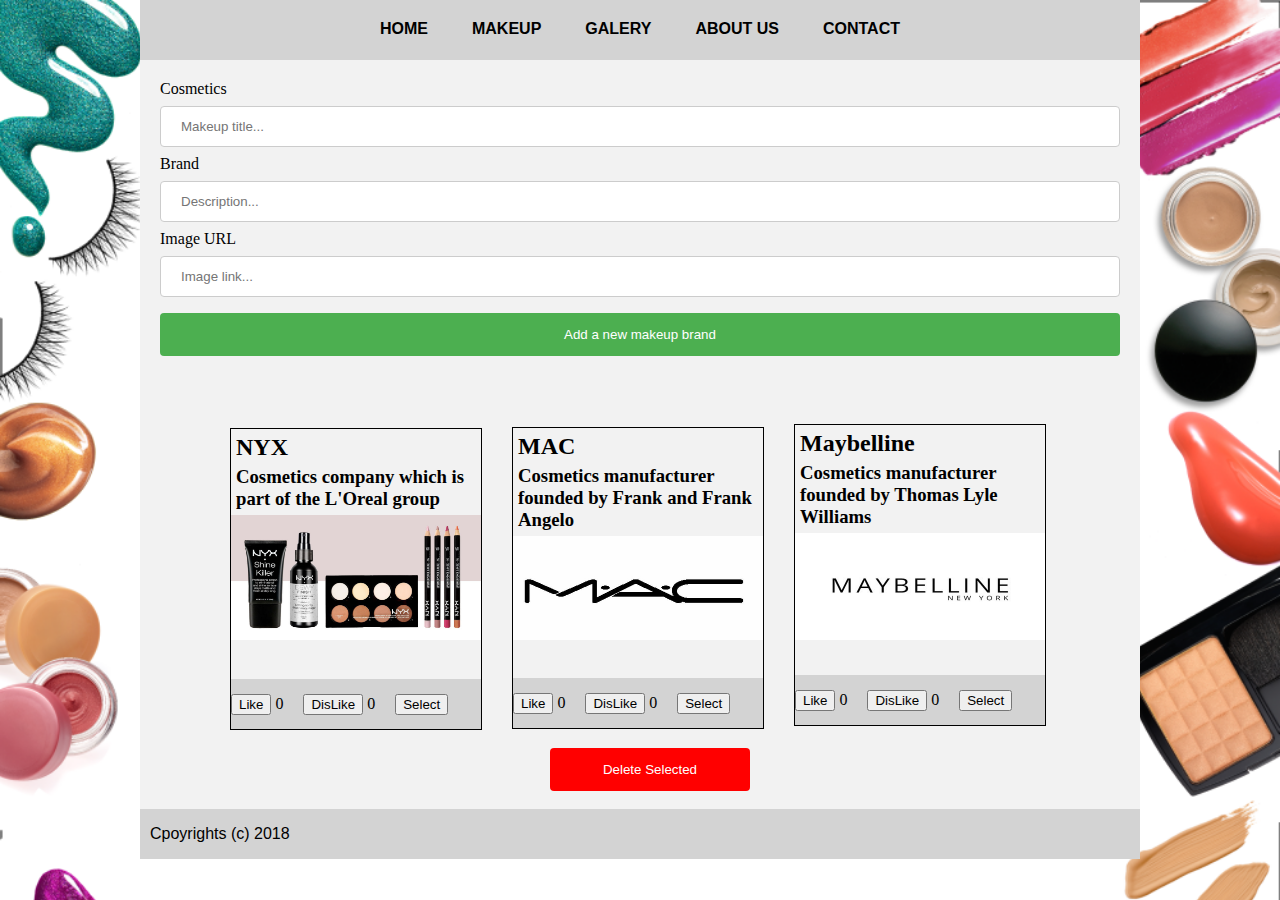
<file: Internet Programiranje/Proekt Internet Programiranje/makeup.html>
<!DOCTYPE html>
<head>
<link rel="stylesheet" type="text/css" href="style.css">
<title>Home</title>
<script src = "jquery/jquery.js"></script>
<script src = "jquery/jquery-ui.min.js"></script>
<script type="text/javascript" src="script.js" ></script>

</head>
<body>

<div id="gmain">

	<div id="navbar">
		<ul>
			<a href="index.html"><li>HOME</li></a>
			<a href="makeup.html"><li>MAKEUP</li></a>
			<a href="galery.html"><li>GALERY</li></a>
			<a href="about.html"><li>ABOUT US</li></a>
			<a href="contact.html"><li>CONTACT</li></a>
		</ul>
	</div>
	
	<div id="add">
	  <form>
		<label>Cosmetics</label>
		<input type="text" id="title" name="title" placeholder="Makeup title...">

		<label>Brand</label>
		<input type="text" id="studio" name="studio" placeholder="Description...">
		
		<label>Image URL</label>
		<input type="text" id="url" name="url" placeholder="Image link...">
	  
		<input type="submit" id="submit" value="Add a new makeup brand">
	  </form>
	</div>
	<div id="sodrzina">
		<ul id="games">
			
		</ul>
		<input type="submit" id="delete" value="Delete Selected">
	</div>

</div>

<div id="footer">
	<p>Cpoyrights (c) 2018</p>
</div>

</body>
</html>
</file>
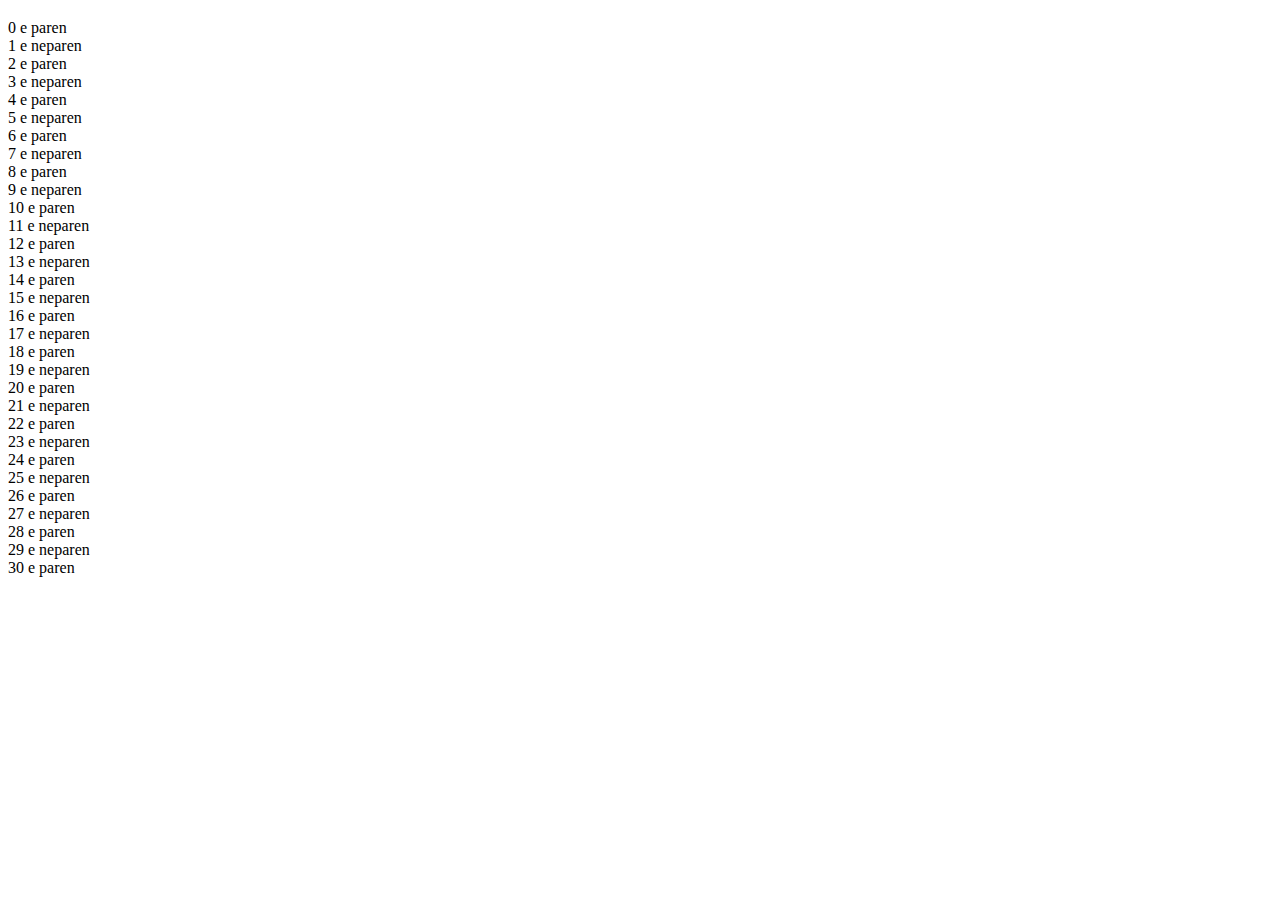
<file: Internet Programiranje/Proekt Internet Programiranje/zadaca 4.html>
<!DOCTYPE html>
<html lang="en">
<head>
    <meta charset="UTF-8">
    <title>Zadaca 5</title>
</head>
<body>
<h3>
</h3>
<script>

    for(var i = 0;i<=30;i++){
        if(i%2==0){document.write(i + " " + "e paren");
        document.write("<br>");
        }
        if(i%2!=0){document.write (i + " " + "e neparen");
        document.write("<br>");
        }
    }

</script>

</body>
</html>
</file>
<file: Internet Programiranje/Proekt Internet Programiranje/style.css>
body{
	margin: 0;
	background: url("makeup.png") fixed;
	background-size: 100%;
	background-repeat: no-repeat;
}

#main{
	width: 1000px;
	height: 600px;
	border: 0px green solid;
	margin-left: auto;
	margin-right: auto;
	padding: 0;
	background-color: #f2f2f2;
	position: relative;
}

#gmain{
	width: 1000px;
	height: auto;
	border: 0px green solid;
	margin-left: auto;
	margin-right: auto;
	padding: 0;
	background-color: #f2f2f2;
	position: relative;
}

#navbar ul li{
	display: inline;
	list-style: none;
	margin-right: 0px;
	border: 0px black solid;
	padding: 20px;
	background-color: lightgrey;
}

#navbar ul li:hover{
	background-color: #45a049;
	color: white;
}

#navbar ul a{
	text-decoration: none;
	font-family: Sans-Serif;
	color: black;
	font-weight: bold;
}

#navbar ul{
	text-align: center;
	width: auto;
	height: auto;
	padding: 0;
	margin-top: 0px;
}

#navbar{
	width: auto;
	height: 20px;
	background-color: lightgrey;
	padding: 20px;
}

#cover{
	width: 100%;
	height: 370px;

	position: relative;
}

#coverimg{
	width: 100%;
	height: 370px;
	background: url("home.jpg");
	background-repeat: no-repeat;
	background-size: 100%;
	margin-top: 0px;
	position: relative;
}

#naslov{
	position: absolute;
	left:10px;
}

#stud{
	position: absolute;
	right: 10px;
}

#welcome{
	font-family: Sans-Serif;
	font-size: 50px;
	color: white;
	position: absolute;
    top: 60%;
    left: 50%;
    transform: translate(-50%, -50%)
}

#add input[type=text]{
    width: 100%;
    padding: 12px 20px;
    margin: 8px 0;
    display: inline-block;
    border: 1px solid #ccc;
    border-radius: 4px;
    box-sizing: border-box;
}

#welcome #add, input[type=submit] {
    width: 100%;
    background-color: #4CAF50;
    color: white;
    padding: 14px 20px;
    margin: 8px 0;
    border: none;
    border-radius: 4px;
    cursor: pointer;
}

#add input[type=submit]:hover {
    background-color: #45a049;
}

#add {
    border-radius: 0px;
    background-color: none;
    padding: 20px;
}

#delete{
    width: 200px;
    background-color: red;
    color: white;
    padding: 14px 20px;
    margin: 8px 0;
    border: none;
    border-radius: 4px;
    cursor: pointer;
	position: relative;
	left: 40%;
}

#left{
	width: 450px;
	height: 400px;
	border: 1px black solid;
	float: left;
	margin-left: 33px;
	margin-top: 30px;
}

#right{
	width: 450px;
	height: 400px;
	border: 1px black solid;
	float: left;
	margin-left: 33px;
	margin-top: 30px;
}

#footer{
	width: 1000px;
	height: 50px;
	background-color: lightgrey;
	position: relative;
	margin-left: auto;
	margin-right: auto;
}

#footer p{
	margin-left: 10px;
	font-family: Sans-Serif;
	position: absolute;
	bottom: 0;
}

#games li{
	display: inline-block;
	margin-left: 30px;
	margin-top: 20px;
}

#games{
	margin: 10px;
}

#sodrzina{
	width: 100%;
	height: auto;
	padding: 10px;
}

.game{
	width: 250px;
	height: 300px;
	border: 1px black solid;
	position: relative;
}

.ld{
	width: 100%;
	position: absolute;
	bottom: 0;
	background-color: lightgrey;
}

.l{
	display: inline-block;
	margin-right: 20px;
}

.slider {
  max-width: 1000px;
  position: relative;
  margin: auto;
}


.prev, .next {
  cursor: pointer;
  position: absolute;
  top: 50%;
  width: auto;
  padding: 16px;
  margin-top: -22px;
  color: white;
  font-weight: bold;
  font-size: 18px;
  transition: 0.6s ease;
  border-radius: 0 3px 3px 0;
}

.next {
  right: 0;
  border-radius: 3px 0 0 3px;
}

.prev:hover, .next:hover {
  background-color: rgba(0,0,0,0.8);
}

.sliki{
	display: none;
}

.slikiblock{
	display: block;
}

.selected{
	border: 3px red solid;
}

h2, h3{
	margin:5px;
}
</file>
